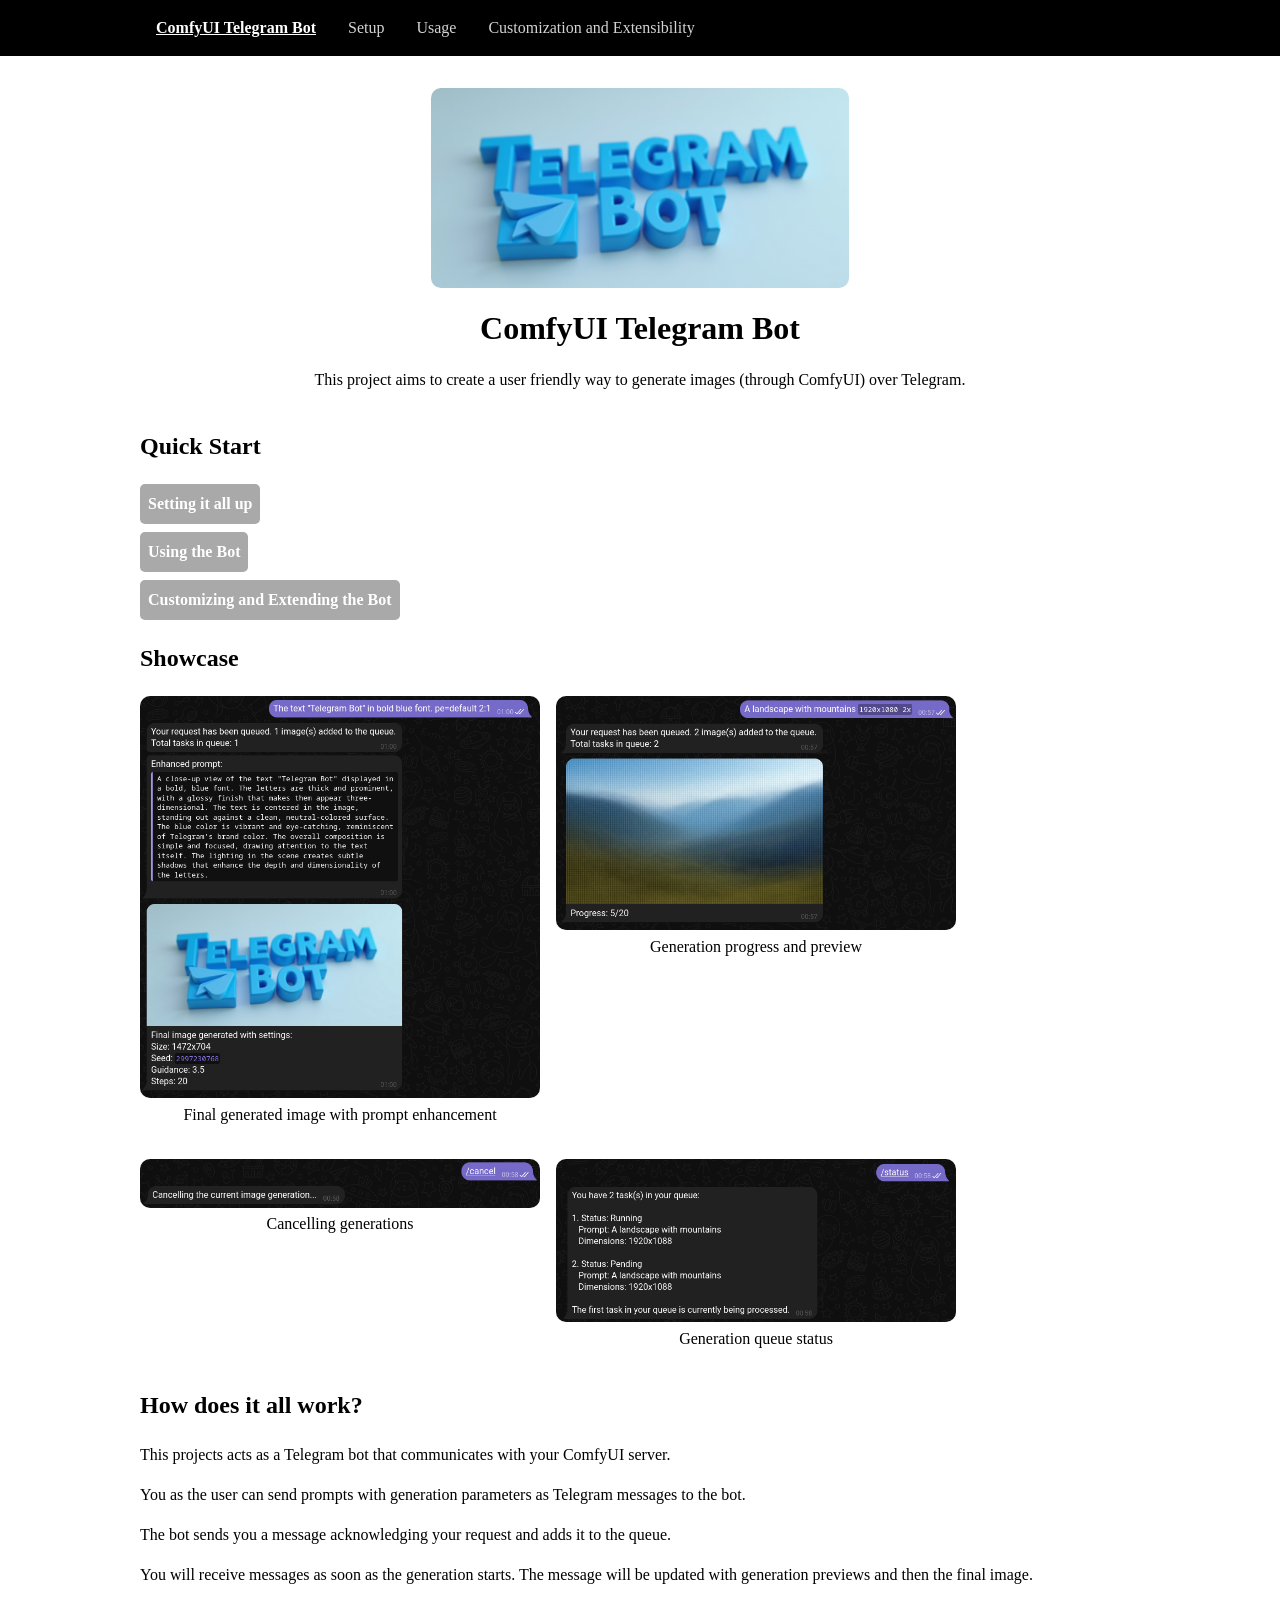
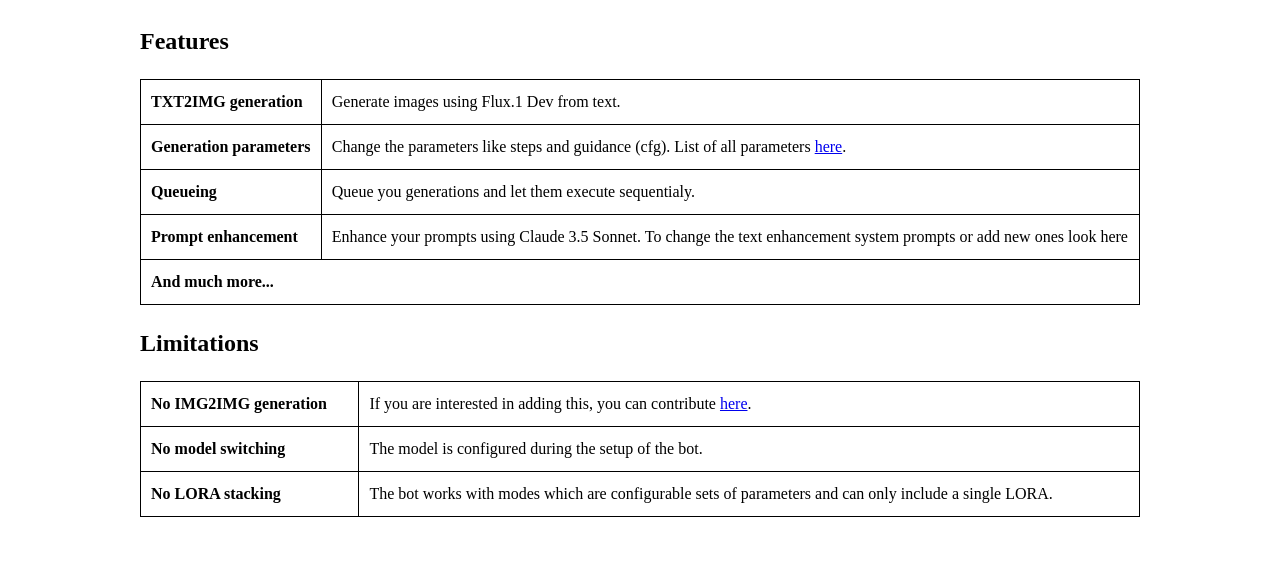
<file: docs/user/index.html>
<!DOCTYPE html>
<html lang="en">
<head>
    <meta charset="UTF-8">
    <meta name="viewport" content="width=device-width, initial-scale=1.0">
    <title>ComfyUI Bot - Introduction</title>
    <link rel="stylesheet" href="css/style.css">
</head>
<body>
    <header class="container">
        <nav class="navbar">
            <a href="index.html" class="lead active">ComfyUI Telegram Bot</a>
            <a href="setup.html">Setup</a>
            <a href="usage.html">Usage</a>
            <a href="dev.html">Customization and Extensibility</a>
        </nav> 
    </header>
    <article class="container">
        <div>
            <img src="imgs/tel_bot.jpg" class="centered-img" id="title_img" alt="Title image">
        </div>
        <h1 class="text-center">ComfyUI Telegram Bot</h1>
        <p class="text-center">This project aims to create a user friendly way to generate images (through ComfyUI) over Telegram.</p>
        <section>
            <h2>Quick Start</h2>
            <div class="btn-cont">
                <a href="setup.html" class="btn-link">Setting it all up</a>
                <a href="usage.html" class="btn-link">Using the Bot</a>
                <a href="dev.html" class="btn-link">Customizing and Extending the Bot</a>
            </div>
        </section>
        <section>
            <h2>Showcase</h2>
            <div class="showcase-cont">
                <div>
                    <img src="imgs/gen_fin.png" class="centered-img showcase-img" alt="Final generated image with prompt enhancement">
                    <p class="text-center">Final generated image with prompt enhancement</p>
                </div>
                <div>
                    <img src="imgs/gen_progress.png" class="centered-img showcase-img" alt="Generation progress and preview">
                    <p class="text-center">Generation progress and preview</p>
                </div>
                <div>
                    <img src="imgs/command_cancel.png" class="centered-img showcase-img" alt="Cancelling generations">
                    <p class="text-center">Cancelling generations</p>
                </div>
                <div>
                    <img src="imgs/command_status.png" class="centered-img showcase-img" alt="Generation queue status">
                    <p class="text-center">Generation queue status</p>
                </div>
            </div>
        </section>
        <section>
            <h2>How does it all work?</h2>
            <p>This projects acts as a Telegram bot that communicates with your ComfyUI server.</p>
            <p>You as the user can send prompts with generation parameters as Telegram messages to the bot.</p>
            <p>The bot sends you a message acknowledging your request and adds it to the queue.</p>
            <p>You will receive messages as soon as the generation starts. The message will be updated with generation previews and then the final image.</p>
        </section>
        <section>
            <h2>Features</h2>
            <table class="basic-table bold-table">
                <tbody>
                    <tr>
                        <td>TXT2IMG generation</td>
                        <td>Generate images using Flux.1 Dev from text.</td>
                    </tr>
                    <tr>
                        <td>Generation parameters</td>
                        <td>Change the parameters like steps and guidance (cfg). List of all parameters <a href="usage.html#params">here</a>.</td>
                    </tr>
                    <tr>
                        <td>Queueing</td>
                        <td>Queue you generations and let them execute sequentialy.</td>
                    </tr>
                    <tr>
                        <td>Prompt enhancement</td>
                        <td>Enhance your prompts using Claude 3.5 Sonnet. To change the text enhancement system prompts or add new ones look here <a href="dev.html#prompt_enhancement_system_prompts"></a></td>
                    </tr>
                    <tr>
                        <td colspan="2">And much more...</td>
                    </tr>
                </tbody>
            </table>
        </section>
        <section>
            <h2>Limitations</h2>
            <table class="basic-table bold-table">
                <tbody>
                    <tr>
                        <td>No IMG2IMG generation</td>
                        <td>If you are interested in adding this, you can contribute <a href="dev.html#contributing">here</a>.</td>
                    </tr>
                    <tr>
                        <td>No model switching</td>
                        <td>The model is configured during the setup of the bot.</td>
                    </tr>
                    <tr>
                        <td>No LORA stacking</td>
                        <td>The bot works with modes which are configurable sets of parameters and can only include a single LORA.</td>
                    </tr>
                </tbody>
            </table>
        </section>
    </article>
</body>
</html>
</file>
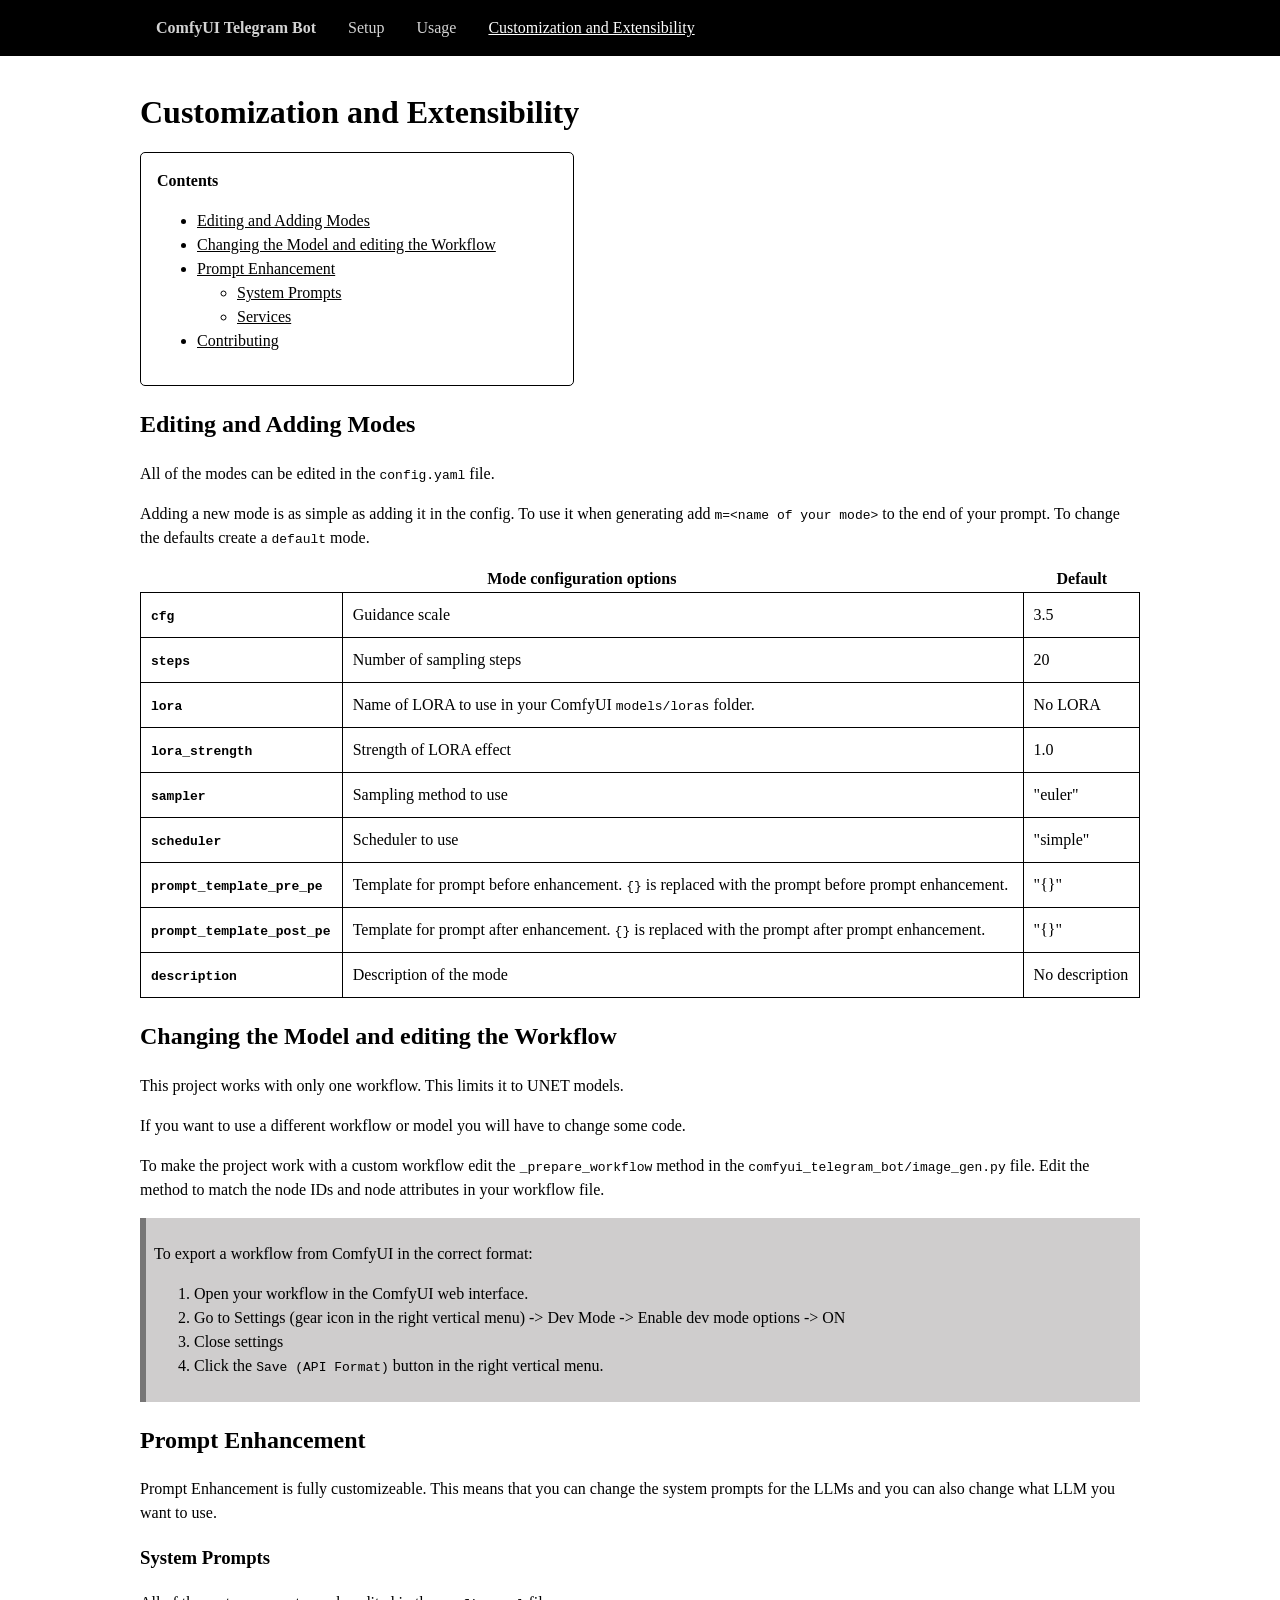
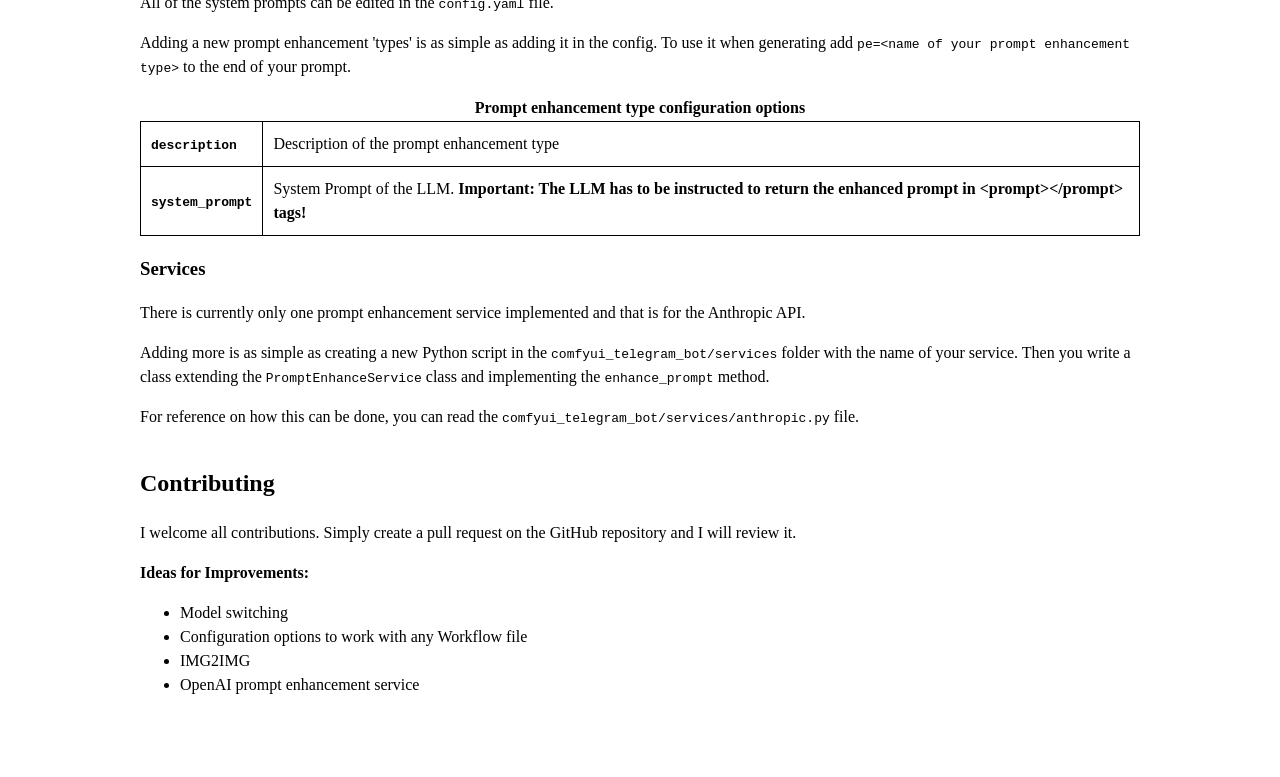
<file: docs/user/dev.html>
<!DOCTYPE html>
<html lang="en">
<head>
    <meta charset="UTF-8">
    <meta name="viewport" content="width=device-width, initial-scale=1.0">
    <title>ComfyUI Bot - Customization and Extensibility</title>
    <link rel="stylesheet" href="css/style.css">
</head>
<body>
    <header class="container">
        <nav class="navbar">
            <a href="index.html" class="lead">ComfyUI Telegram Bot</a>
            <a href="setup.html">Setup</a>
            <a href="usage.html">Usage</a>
            <a href="dev.html" class="active">Customization and Extensibility</a>
        </nav> 
    </header>
    <article class="container">
        <h1>Customization and Extensibility</h1>
        <div>
            <div class="contents">
                <span><b>Contents</b></span>
                <ul>
                    <li><a href="#modes">Editing and Adding Modes</a></li>
                    <li><a href="#model_and_workflow">Changing the Model and editing the Workflow</a></li>
                    <li>
                        <a href="#prompt_enhancement">Prompt Enhancement</a>
                        <ul>
                            <li><a href="#prompt_enhancement_system_prompts">System Prompts</a></li>
                            <li><a href="#prompt_enhancement_services">Services</a></li>        
                        </ul>
                    </li>
                    <li><a href="#contributing">Contributing</a></li>
                </ul>
            </div>
        </div>
        <section id="modes">
            <h2>Editing and Adding Modes</h2>
            <p>All of the modes can be edited in the <code>config.yaml</code> file.</p>
            <p>Adding a new mode is as simple as adding it in the config. To use it when generating add <code>m=&lt;name of your mode&gt;</code> to the end of your prompt. To change the defaults create a <code>default</code> mode.</p>
            <table class="basic-table bold-table">
                <thead>
                    <tr>
                        <th colspan="2" class="bold">Mode configuration options</th>
                        <th>Default</th>
                    </tr>
                </thead>
                <tbody>
                    <tr>
                        <td><code>cfg</code></td>
                        <td>Guidance scale</td>
                        <td>3.5</td>
                    </tr>
                    <tr>
                        <td><code>steps</code></td>
                        <td>Number of sampling steps</td>
                        <td>20</td>
                    </tr>
                    <tr>
                        <td><code>lora</code></td>
                        <td>Name of LORA to use in your ComfyUI <code>models/loras</code> folder.</td>
                        <td>No LORA</td>
                    </tr>
                    <tr>
                        <td><code>lora_strength</code></td>
                        <td>Strength of LORA effect</td>
                        <td>1.0</td>
                    </tr>
                    <tr>
                        <td><code>sampler</code></td>
                        <td>Sampling method to use</td>
                        <td>"euler"</td>
                    </tr>
                    <tr>
                        <td><code>scheduler</code></td>
                        <td>Scheduler to use</td>
                        <td>"simple"</td>
                    </tr>
                    <tr>
                        <td><code>prompt_template_pre_pe</code></td>
                        <td>Template for prompt before enhancement. <code>{}</code> is replaced with the prompt before prompt enhancement.</td>
                        <td>"{}"</td>
                    </tr>
                    <tr>
                        <td><code>prompt_template_post_pe</code></td>
                        <td>Template for prompt after enhancement. <code>{}</code> is replaced with the prompt after prompt enhancement.</td>
                        <td>"{}"</td>
                    </tr>
                    <tr>
                        <td><code>description</code></td>
                        <td>Description of the mode</td>
                        <td>No description</td>
                    </tr>
                </tbody>
            </table>
        </section>
        <section id="model_and_workflow">
            <h2>Changing the Model and editing the Workflow</h2>
            <p>This project works with only one workflow. This limits it to UNET models.</p>
            <p>If you want to use a different workflow or model you will have to change some code.</p>
            <p>
                To make the project work with a custom workflow edit the <code>_prepare_workflow</code> method in 
                the <code>comfyui_telegram_bot/image_gen.py</code> file.
                Edit the method to match the node IDs and node attributes in your workflow file.
            </p>
            <div>
                <div class="note">
                    <p>To export a workflow from ComfyUI in the correct format:</p>
                    <ol>
                        <li>Open your workflow in the ComfyUI web interface.</li>
                        <li>Go to Settings (gear icon in the right vertical menu) -> Dev Mode -> Enable dev mode options -> ON</li>
                        <li>Close settings</li>
                        <li>Click the <code>Save (API Format)</code> button in the right vertical menu.</li>
                    </ol>    
                </div>
            </div>
        </section>
        <section id="prompt_enhancement">
            <h2>Prompt Enhancement</h2>
            <p>Prompt Enhancement is fully customizeable. This means that you can change the system prompts for the LLMs and you can also change what LLM you want to use.</p> 
            <section id="prompt_enhancement_system_prompts">
                <h3>System Prompts</h3>
                <p>All of the system prompts can be edited in the <code>config.yaml</code> file.</p>
                <p>Adding a new prompt enhancement 'types' is as simple as adding it in the config. To use it when generating add <code>pe=&lt;name of your prompt enhancement type&gt;</code> to the end of your prompt.</p>
                <table class="basic-table bold-table">
                    <thead>
                        <tr>
                            <th colspan="2" class="bold">Prompt enhancement type configuration options</th>
                        </tr>
                    </thead>
                    <tbody>
                        <tr>
                            <td><code>description</code></td>
                            <td>Description of the prompt enhancement type</td>
                        </tr>
                        <tr>
                            <td><code>system_prompt</code></td>
                            <td>
                                System Prompt of the LLM. 
                                <span class="bold">Important: The LLM has to be instructed to return the enhanced prompt in &lt;prompt&gt;&lt;/prompt&gt; tags!</span>
                            </td>
                        </tr>
                    </tbody>
                </table>    
            </section>
            <section id="prompt_enhancement_services">
                <h3>Services</h3>
                <p>There is currently only one prompt enhancement service implemented and that is for the Anthropic API.</p> 
                <p>
                    Adding more is as simple as creating a new Python script in the <code>comfyui_telegram_bot/services</code> folder 
                    with the name of your service. Then you write a class extending the <code>PromptEnhanceService</code> class 
                    and implementing the <code>enhance_prompt</code> method.
                </p> 
                <p>For reference on how this can be done, you can read the <code>comfyui_telegram_bot/services/anthropic.py</code> file.</p>
            </section>
        </section>
        <section id="contributing">
            <h2>Contributing</h2>
            <p>I welcome all contributions. Simply create a pull request on the GitHub repository and I will review it.</p>
            <p class="bold">Ideas for Improvements:</p>
            <ul>
                <li>Model switching</li>
                <li>Configuration options to work with any Workflow file</li>
                <li>IMG2IMG</li>
                <li>OpenAI prompt enhancement service</li>
            </ul>
        </section>
    </article>
</body>
</html>
</file>
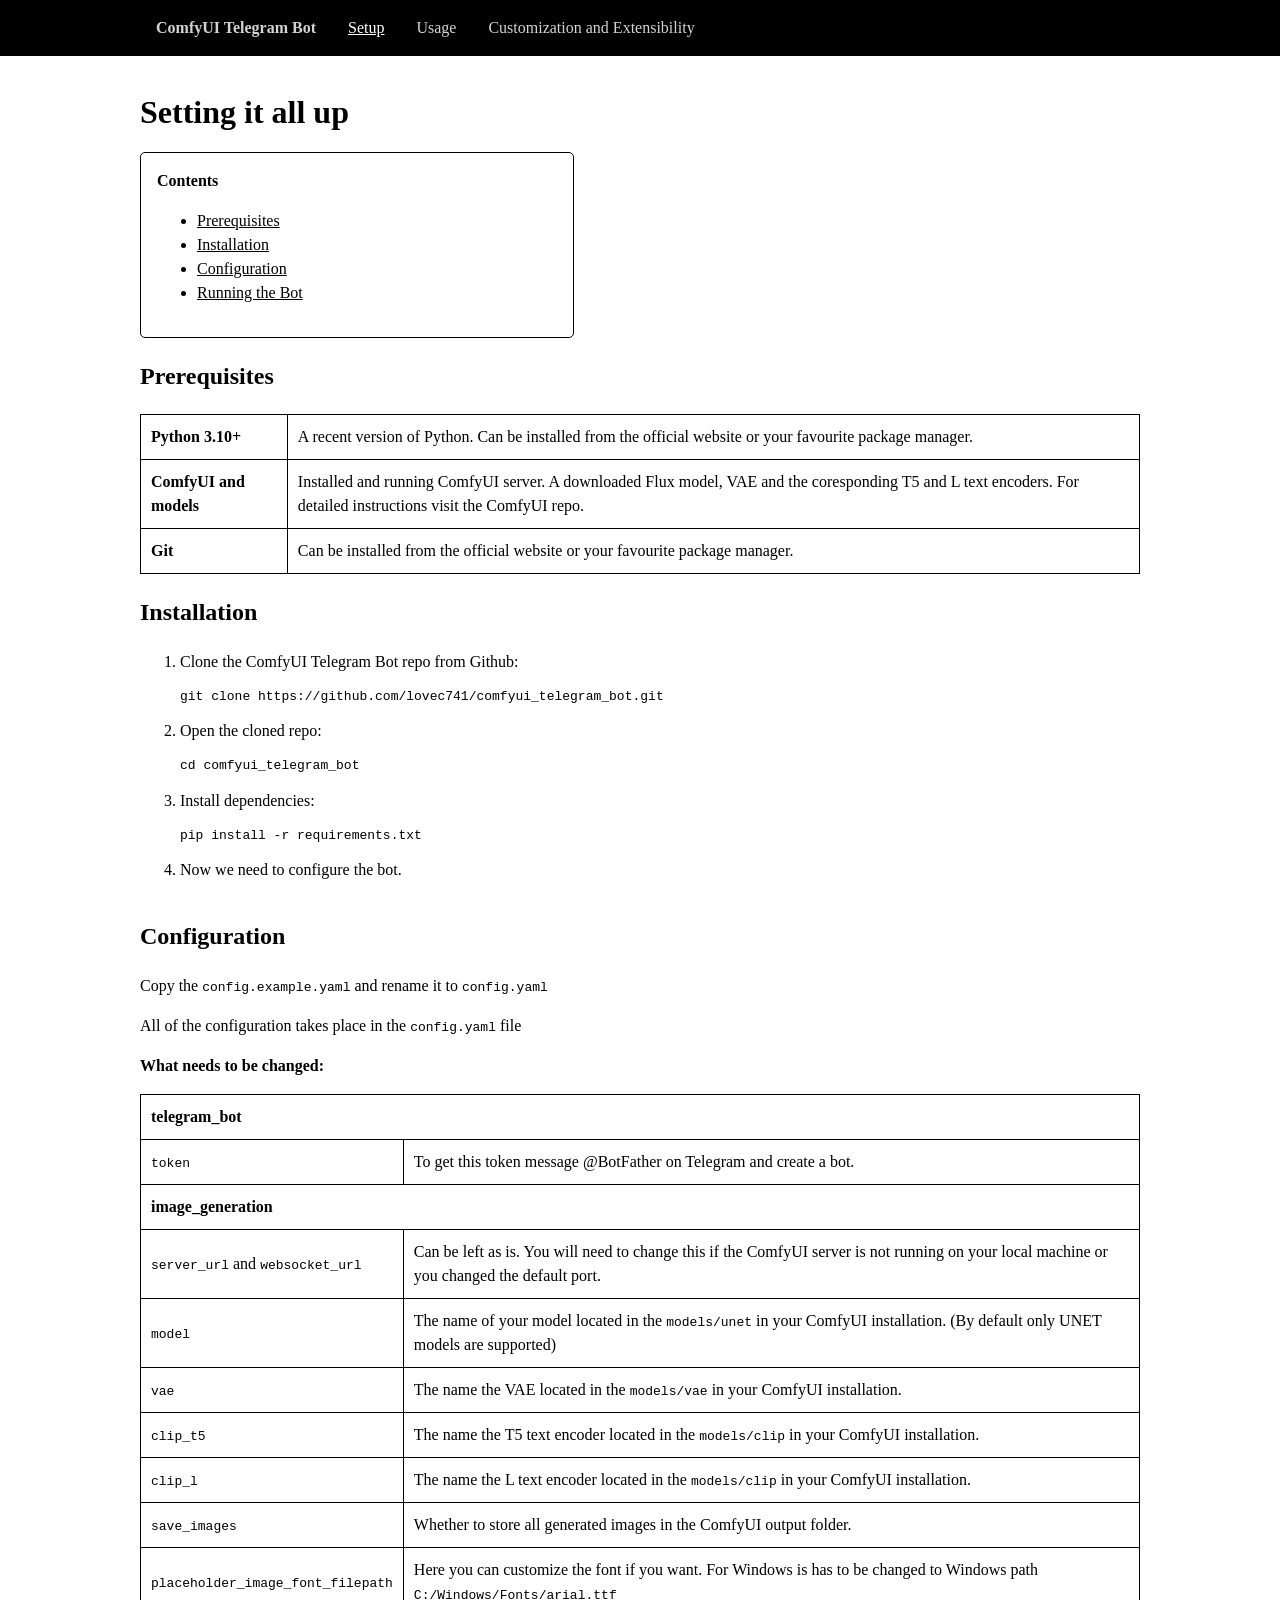
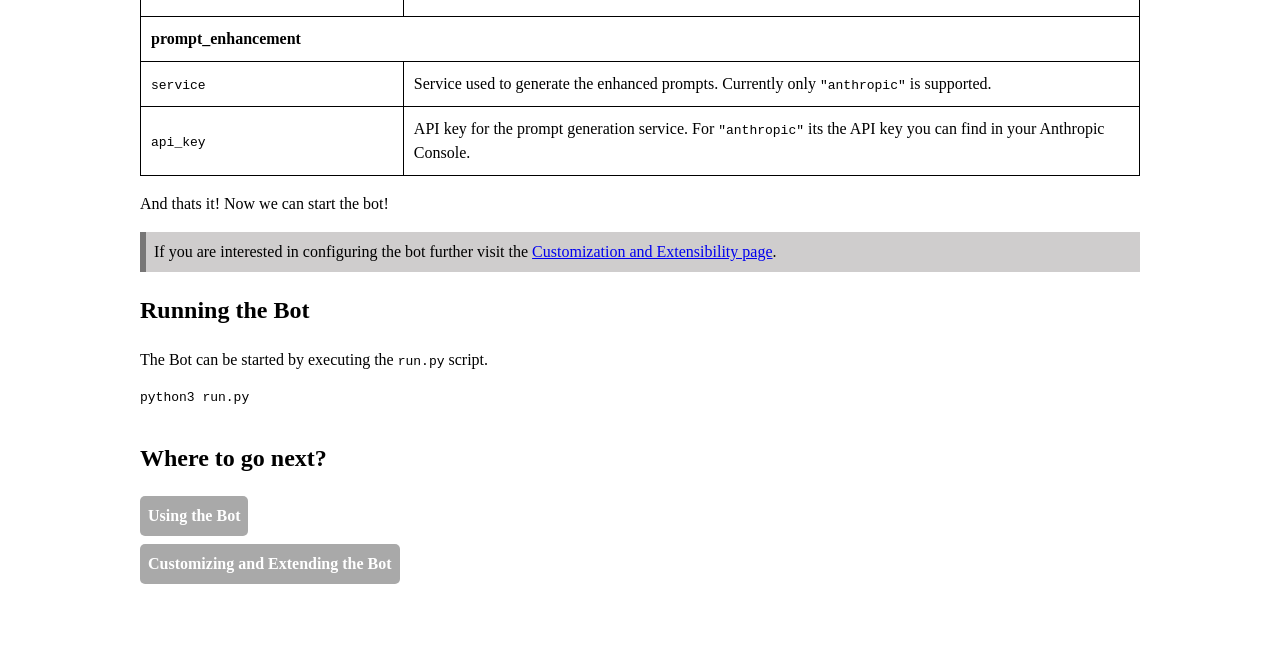
<file: docs/user/setup.html>
<!DOCTYPE html>
<html lang="en">
<head>
    <meta charset="UTF-8">
    <meta name="viewport" content="width=device-width, initial-scale=1.0">
    <title>ComfyUI Bot - Setup</title>
    <link rel="stylesheet" href="css/style.css">
</head>
<body>
    <header class="container">
        <nav class="navbar">
            <a href="index.html" class="lead">ComfyUI Telegram Bot</a>
            <a href="setup.html" class="active">Setup</a>
            <a href="usage.html">Usage</a>
            <a href="dev.html">Customization and Extensibility</a>
        </nav> 
    </header>
    <article class="container">
        <h1>Setting it all up</h1>
        <div>
            <div class="contents">
                <span class="bold">Contents</span>
                <ul>
                    <li><a href="#prerequisites">Prerequisites</a></li>
                    <li><a href="#install">Installation</a></li>
                    <li><a href="#config">Configuration</a></li>
                    <li><a href="#run">Running the Bot</a></li>
                </ul>
            </div>
        </div>
        <section id="prerequisites">
            <h2>Prerequisites</h2>
            <table class="basic-table bold-table">
                <tbody>
                    <tr>
                        <td>Python 3.10+</td>
                        <td>A recent version of Python. Can be installed from the official website or your favourite package manager.</td>
                    </tr>
                    <tr>
                        <td>ComfyUI and models</td>
                        <td>Installed and running ComfyUI server. A downloaded Flux model, VAE and the coresponding T5 and L text encoders. For detailed instructions visit the ComfyUI repo.</td>
                    </tr>
                    <tr>
                        <td>Git</td>
                        <td>Can be installed from the official website or your favourite package manager.</td>
                    </tr>
                </tbody>
            </table>
        </section>
        <section id="install">
            <h2>Installation</h2>
            <ol>
                <li>Clone the ComfyUI Telegram Bot repo from Github: <pre>git clone https://github.com/lovec741/comfyui_telegram_bot.git</pre></li>
                <li>Open the cloned repo: <pre>cd comfyui_telegram_bot</pre></li>
                <li>Install dependencies: <pre>pip install -r requirements.txt</pre></li>
                <li>Now we need to configure the bot.</li>
            </ol>
        </section>
        <section id="config">
            <h2>Configuration</h2>
            <p>Copy the <code>config.example.yaml</code> and rename it to <code>config.yaml</code></p>
            <p>All of the configuration takes place in the <code>config.yaml</code> file</p>
            <p class="bold">What needs to be changed:</p>
            <table class="basic-table">
                <tbody>
                    <tr>
                        <td colspan="2" class="bold">telegram_bot</td>
                    </tr>
                    <tr>
                        <td><code>token</code></td>
                        <td>To get this token message @BotFather on Telegram and create a bot.</td>
                    </tr>
                    <tr>
                        <td colspan="2" class="bold">image_generation</td>
                    </tr>
                    <tr>
                        <td><code>server_url</code> and <code>websocket_url</code></td>
                        <td>Can be left as is. You will need to change this if the ComfyUI server is not running on your local machine or you changed the default port.</td>
                    </tr>
                    <tr>
                        <td><code>model</code></td>
                        <td>The name of your model located in the <code>models/unet</code> in your ComfyUI installation. (By default only UNET models are supported)</td>
                    </tr>
                    <tr>
                        <td><code>vae</code></td>
                        <td>The name the VAE located in the <code>models/vae</code> in your ComfyUI installation.</td>
                    </tr>
                    <tr>
                        <td><code>clip_t5</code></td>
                        <td>The name the T5 text encoder located in the <code>models/clip</code> in your ComfyUI installation.</td>
                    </tr>
                    <tr>
                        <td><code>clip_l</code></td>
                        <td>The name the L text encoder located in the <code>models/clip</code> in your ComfyUI installation.</td>
                    </tr>
                    <tr>
                        <td><code>save_images</code></td>
                        <td>Whether to store all generated images in the ComfyUI output folder.</td>
                    </tr>
                    <tr>
                        <td><code>placeholder_image_font_filepath</code></td>
                        <td>Here you can customize the font if you want. For Windows is has to be changed to Windows path <code>C:/Windows/Fonts/arial.ttf</code></td>
                    </tr>
                    <tr>
                        <td colspan="2" class="bold">prompt_enhancement</td>
                    </tr>
                    <tr>
                        <td><code>service</code></td>
                        <td>Service used to generate the enhanced prompts. Currently only <code>"anthropic"</code> is supported.</td>
                    </tr>
                    <tr>
                        <td><code>api_key</code></td>
                        <td>API key for the prompt generation service. For <code>"anthropic"</code> its the API key you can find in your Anthropic Console.</td>
                    </tr>
                </tbody>
            </table>
            <p>And thats it! Now we can start the bot!</p>
            <div class="note">
                <span>If you are interested in configuring the bot further visit the <a href="dev.html">Customization and Extensibility page</a>.</span>
            </div>
        </section>
        <section id="run">
            <h2>Running the Bot</h2>
            <p>The Bot can be started by executing the <code>run.py</code> script.</p>
            <pre>python3 run.py</pre>
        </section>
        <section>
            <h2>Where to go next?</h2>
            <div class="btn-cont">
                <a href="usage.html" class="btn-link">Using the Bot</a>
                <a href="dev.html" class="btn-link">Customizing and Extending the Bot</a>
            </div>
        </section>
    </article>

</body>
</html>
</file>
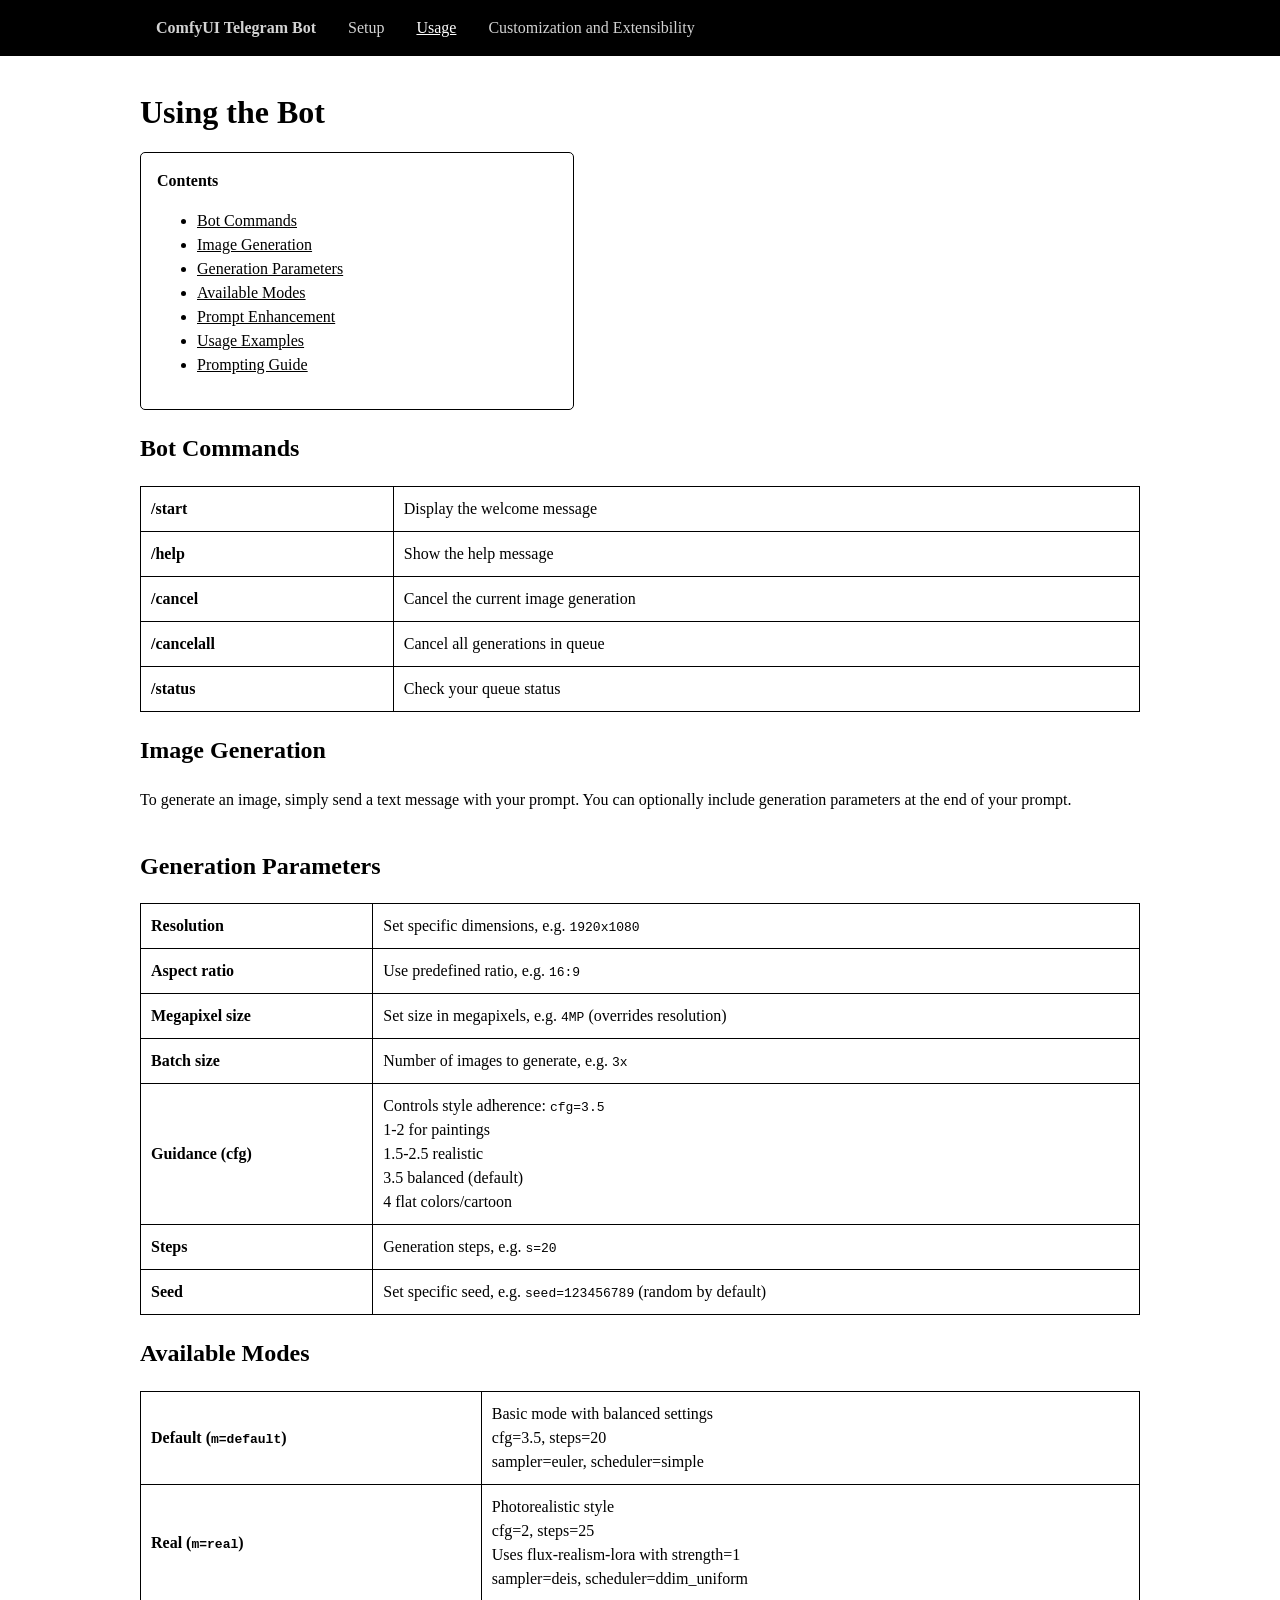
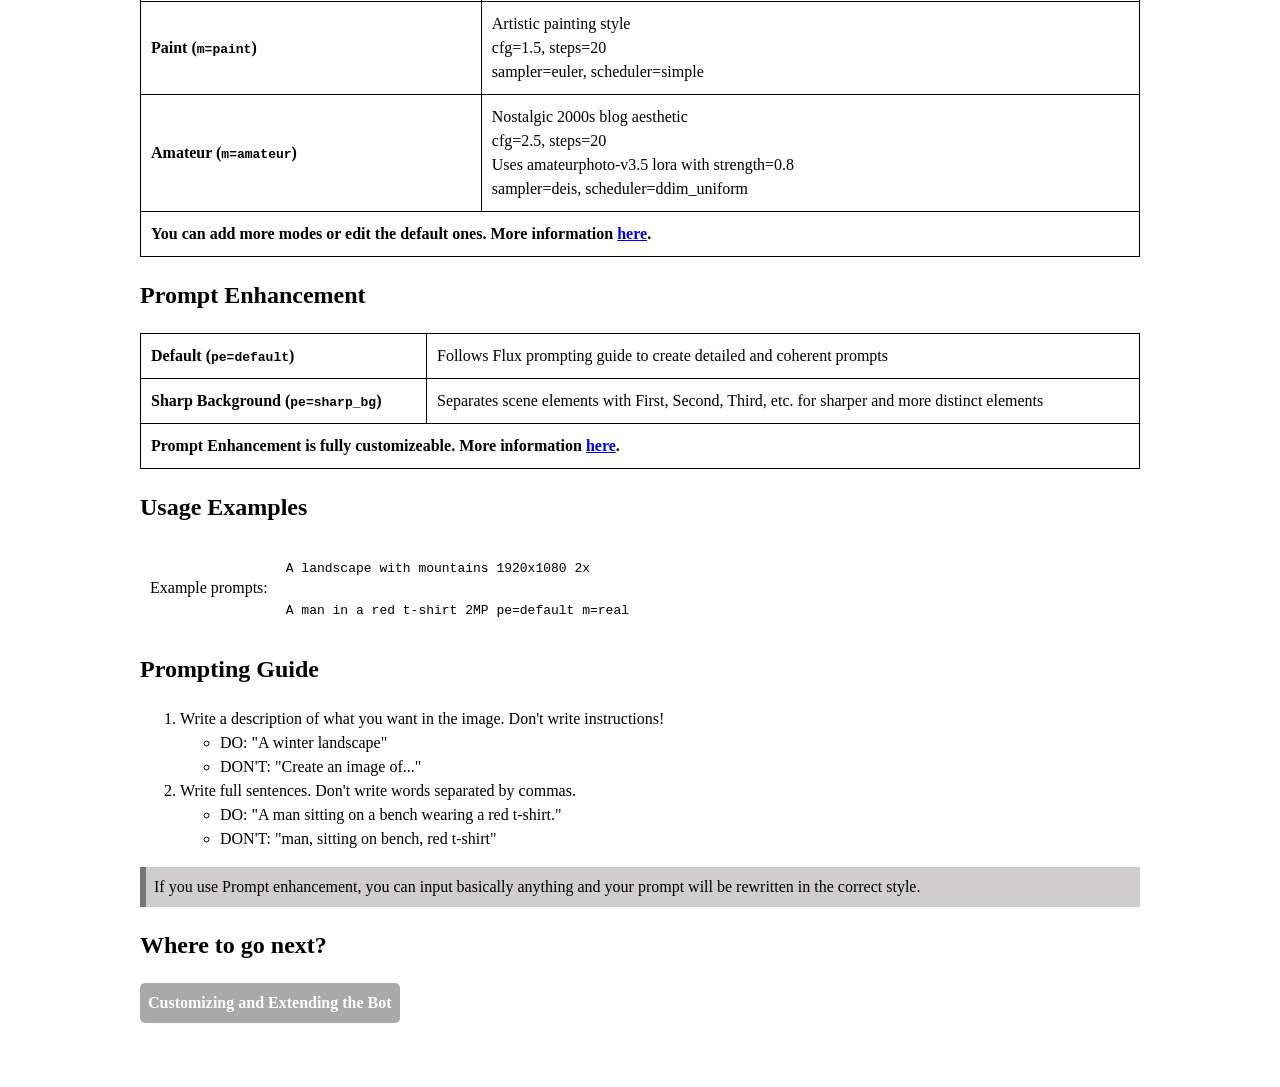
<file: docs/user/usage.html>
<!DOCTYPE html>
<html lang="en">
<head>
    <meta charset="UTF-8">
    <meta name="viewport" content="width=device-width, initial-scale=1.0">
    <title>ComfyUI Bot - Usage</title>
    <link rel="stylesheet" href="css/style.css">
</head>
<body>
    <header class="container">
        <nav class="navbar">
            <a href="index.html" class="lead">ComfyUI Telegram Bot</a>
            <a href="setup.html">Setup</a>
            <a href="usage.html" class="active">Usage</a>
            <a href="dev.html">Customization and Extensibility</a>
        </nav> 
    </header>
    <article class="container">
        <h1>Using the Bot</h1>
        <div>
            <div class="contents">
                <span class="bold">Contents</span>
                <ul>
                    <li><a href="#commands">Bot Commands</a></li>
                    <li><a href="#generation">Image Generation</a></li>
                    <li><a href="#params">Generation Parameters</a></li>
                    <li><a href="#modes">Available Modes</a></li>
                    <li><a href="#prompt_enhancement">Prompt Enhancement</a></li>
                    <li><a href="#examples">Usage Examples</a></li>
                    <li><a href="#prompting">Prompting Guide</a></li>
                </ul>
            </div>
        </div>
        <section id="commands">
            <h2>Bot Commands</h2>
            <table class="basic-table bold-table">
                <tbody>
                    <tr>
                        <td>/start</td>
                        <td>Display the welcome message</td>
                    </tr>
                    <tr>
                        <td>/help</td>
                        <td>Show the help message</td>
                    </tr>
                    <tr>
                        <td>/cancel</td>
                        <td>Cancel the current image generation</td>
                    </tr>
                    <tr>
                        <td>/cancelall</td>
                        <td>Cancel all generations in queue</td>
                    </tr>
                    <tr>
                        <td>/status</td>
                        <td>Check your queue status</td>
                    </tr>
                </tbody>
            </table>
        </section>
        <section id="generation">
            <h2>Image Generation</h2>
            <p>To generate an image, simply send a text message with your prompt. You can optionally include generation parameters at the end of your prompt.</p>
        </section>
        <section id="params">
            <h2>Generation Parameters</h2>
            <table class="basic-table bold-table">
                <tbody>
                    <tr>
                        <td>Resolution</td>
                        <td>Set specific dimensions, e.g. <code>1920x1080</code></td>
                    </tr>
                    <tr>
                        <td>Aspect ratio</td>
                        <td>Use predefined ratio, e.g. <code>16:9</code></td>
                    </tr>
                    <tr>
                        <td>Megapixel size</td>
                        <td>Set size in megapixels, e.g. <code>4MP</code> (overrides resolution)</td>
                    </tr>
                    <tr>
                        <td>Batch size</td>
                        <td>Number of images to generate, e.g. <code>3x</code></td>
                    </tr>
                    <tr>
                        <td>Guidance (cfg)</td>
                        <td>Controls style adherence: <code>cfg=3.5</code><br>
                            1-2 for paintings<br>
                            1.5-2.5 realistic<br>
                            3.5 balanced (default)<br>
                            4 flat colors/cartoon</td>
                    </tr>
                    <tr>
                        <td>Steps</td>
                        <td>Generation steps, e.g. <code>s=20</code></td>
                    </tr>
                    <tr>
                        <td>Seed</td>
                        <td>Set specific seed, e.g. <code>seed=123456789</code> (random by default)</td>
                    </tr>
                </tbody>
            </table>
        </section>
        <section id="modes">
            <h2>Available Modes</h2>
            <table class="basic-table bold-table">
                <tbody>
                    <tr>
                        <td>Default (<code>m=default</code>)</td>
                        <td>Basic mode with balanced settings<br>
                            cfg=3.5, steps=20<br>
                            sampler=euler, scheduler=simple</td>
                    </tr>
                    <tr>
                        <td>Real (<code>m=real</code>)</td>
                        <td>Photorealistic style<br>
                            cfg=2, steps=25<br>
                            Uses flux-realism-lora with strength=1<br>
                            sampler=deis, scheduler=ddim_uniform</td>
                    </tr>
                    <tr>
                        <td>Paint (<code>m=paint</code>)</td>
                        <td>Artistic painting style<br>
                            cfg=1.5, steps=20<br>
                            sampler=euler, scheduler=simple</td>
                    </tr>
                    <tr>
                        <td>Amateur (<code>m=amateur</code>)</td>
                        <td>Nostalgic 2000s blog aesthetic<br>
                            cfg=2.5, steps=20<br>
                            Uses amateurphoto-v3.5 lora with strength=0.8<br>
                            sampler=deis, scheduler=ddim_uniform</td>
                    </tr>
                    <tr>
                        <td colspan="2">You can add more modes or edit the default ones. More information <a href="dev.html#modes">here</a>.</td>
                    </tr>
                </tbody>
            </table>
        </section>
        <section id="prompt_enhancement">
            <h2>Prompt Enhancement</h2>
            <table class="basic-table bold-table">
                <tbody>
                    <tr>
                        <td>Default (<code>pe=default</code>)</td>
                        <td>Follows Flux prompting guide to create detailed and coherent prompts</td>
                    </tr>
                    <tr>
                        <td>Sharp Background (<code>pe=sharp_bg</code>)</td>
                        <td>Separates scene elements with First, Second, Third, etc. for sharper and more distinct elements</td>
                    </tr>
                    <tr>
                        <td colspan="2">Prompt Enhancement is fully customizeable. More information <a href="dev.html#prompt_enhancement">here</a>.</td>
                    </tr>
                </tbody>
            </table>
        </section>
        <section>
            <h2 id="examples">Usage Examples</h2>
            <table>
                <tbody>
                    <tr>
                        <td class="padding-sm" rowspan="2">Example prompts:</td>
                        <td class="padding-sm"><code>A landscape with mountains 1920x1080 2x</code></td>
                    </tr>
                    <tr>
                        <td class="padding-sm"><code>A man in a red t-shirt 2MP pe=default m=real</code></td>
                    </tr>
                </tbody>
            </table>
        </section>
        <section>
            <h2 id="prompting">Prompting Guide</h2>
            <ol>
                <li>Write a description of what you want in the image. Don't write instructions!
                    <ul>
                        <li>DO: "A winter landscape"</li>
                        <li>DON'T: "Create an image of..."</li>
                    </ul>
                </li>
                <li>Write full sentences. Don't write words separated by commas.
                    <ul>
                        <li>DO: "A man sitting on a bench wearing a red t-shirt."</li>
                        <li>DON'T: "man, sitting on bench, red t-shirt"</li>
                    </ul>
                </li>
            </ol>
            <div class="note">
                <span>If you use Prompt enhancement, you can input basically anything and your prompt will be rewritten in the correct style.</span>
            </div>
        </section>
        <section>
            <h2 id="run">Where to go next?</h2>
            <div class="btn-cont">
                <a href="dev.html" class="btn-link">Customizing and Extending the Bot</a>
            </div>
        </section>

    </article>
</body>
</html>
</file>
<file: docs/user/css/style.css>
body {
    margin: 0;
    font-family: 'Sans-serif';
    line-height: 1.5;
}

header {
    width: 100%;
    background-color: black;
    position: sticky;
    top: 0;

}

.navbar {
    display: flex;
    flex-direction: row;
    flex-wrap: wrap;
    padding: 1rem;
    gap: 2rem;
}

.navbar > a {
    text-decoration: none;
    color: lightgray;
}

.navbar > a:hover {
    transition: 0.2s;
    color: rgb(255, 255, 255);
} 


.navbar > a.lead {
    font-weight: bold;
} 

.navbar > a.active {
    color: white;
    text-decoration: underline;
} 

.container {
    display: flex;
    flex-direction: column;
    align-items: start;
    width: 100vw;
    margin: 0;
}

.container > * {
    margin-left: auto;
    margin-right: auto;
    width: 1000px;
    box-sizing: border-box;
}

@media (width <= 1200px) {
    .container > * {
        padding-right: 2rem;
        padding-left: 2rem;    
        width: 100%;
    }
}

article.container {
    margin-top: 2rem;
    margin-bottom: 4rem;
}

section {
    scroll-margin-top: 50px;
}

h1 {
    font-size: xx-large;
    margin-bottom: 0;
    margin-top: 0;
}

.note {
    background-color: #cfcdcd;
    border-left: 6px solid #777676;
    padding: 0.5rem;
} 

/* TABLE */
.basic-table {
    border-spacing: 0;
    width: 100%;
}

.basic-table tr:first-of-type td {
    border-top: black solid 1px;
}

.basic-table td:first-child {
    border-left: black solid 1px;
}

.basic-table td {
    border-right: black solid 1px;
    border-bottom: black solid 1px;
    padding: 10px;
}

.bold-table td:first-child {
    font-weight: bold;
}

/* BTN LINK */
.btn-cont {
    display: flex;
    flex-direction: column;
    gap: 0.5rem;
    align-items: flex-start;
}

.btn-link {
    display: inline-block;
    text-decoration: none;
    border-radius: 5px;
    background: darkgray;
    color: white;
    font-weight: bold;
    margin-right: 0.5rem;
    padding: 0.5rem;
}

.btn-link:hover {
    background: rgb(121, 121, 121);
    transition: 0.2s;
}

/* CONTENTS */
.contents {
    border: black 1px solid;
    border-radius: 5px;
    list-style: none;
    padding: 1rem;
    max-width: 400px;
    margin-top: 1rem;
}

.contents a, .contents a:visited {
    color: black;
}

.contents a:hover {
    color: rgb(65, 65, 65);
}

/* UTILS */
.bold {
    font-weight: bold;
}

.text-center {
    text-align: center;
}

.padding-sm {
    padding: 0.5rem;
}

/* IMGS */
.centered-img {
    display: block;
    margin-left: auto;
    margin-right: auto;
    object-fit: contain;
}

#title_img {
    height: 200px;
    margin-bottom: 1rem;
    border-radius: 10px;
}

.showcase-img {
    max-width: 400px;
    margin-bottom: -0.7rem;
    border-radius: 10px;
}

.showcase-cont {
    display: flex;
    flex-wrap: wrap;
    gap: 1rem;
    justify-content: flex-start;
}
</file>
